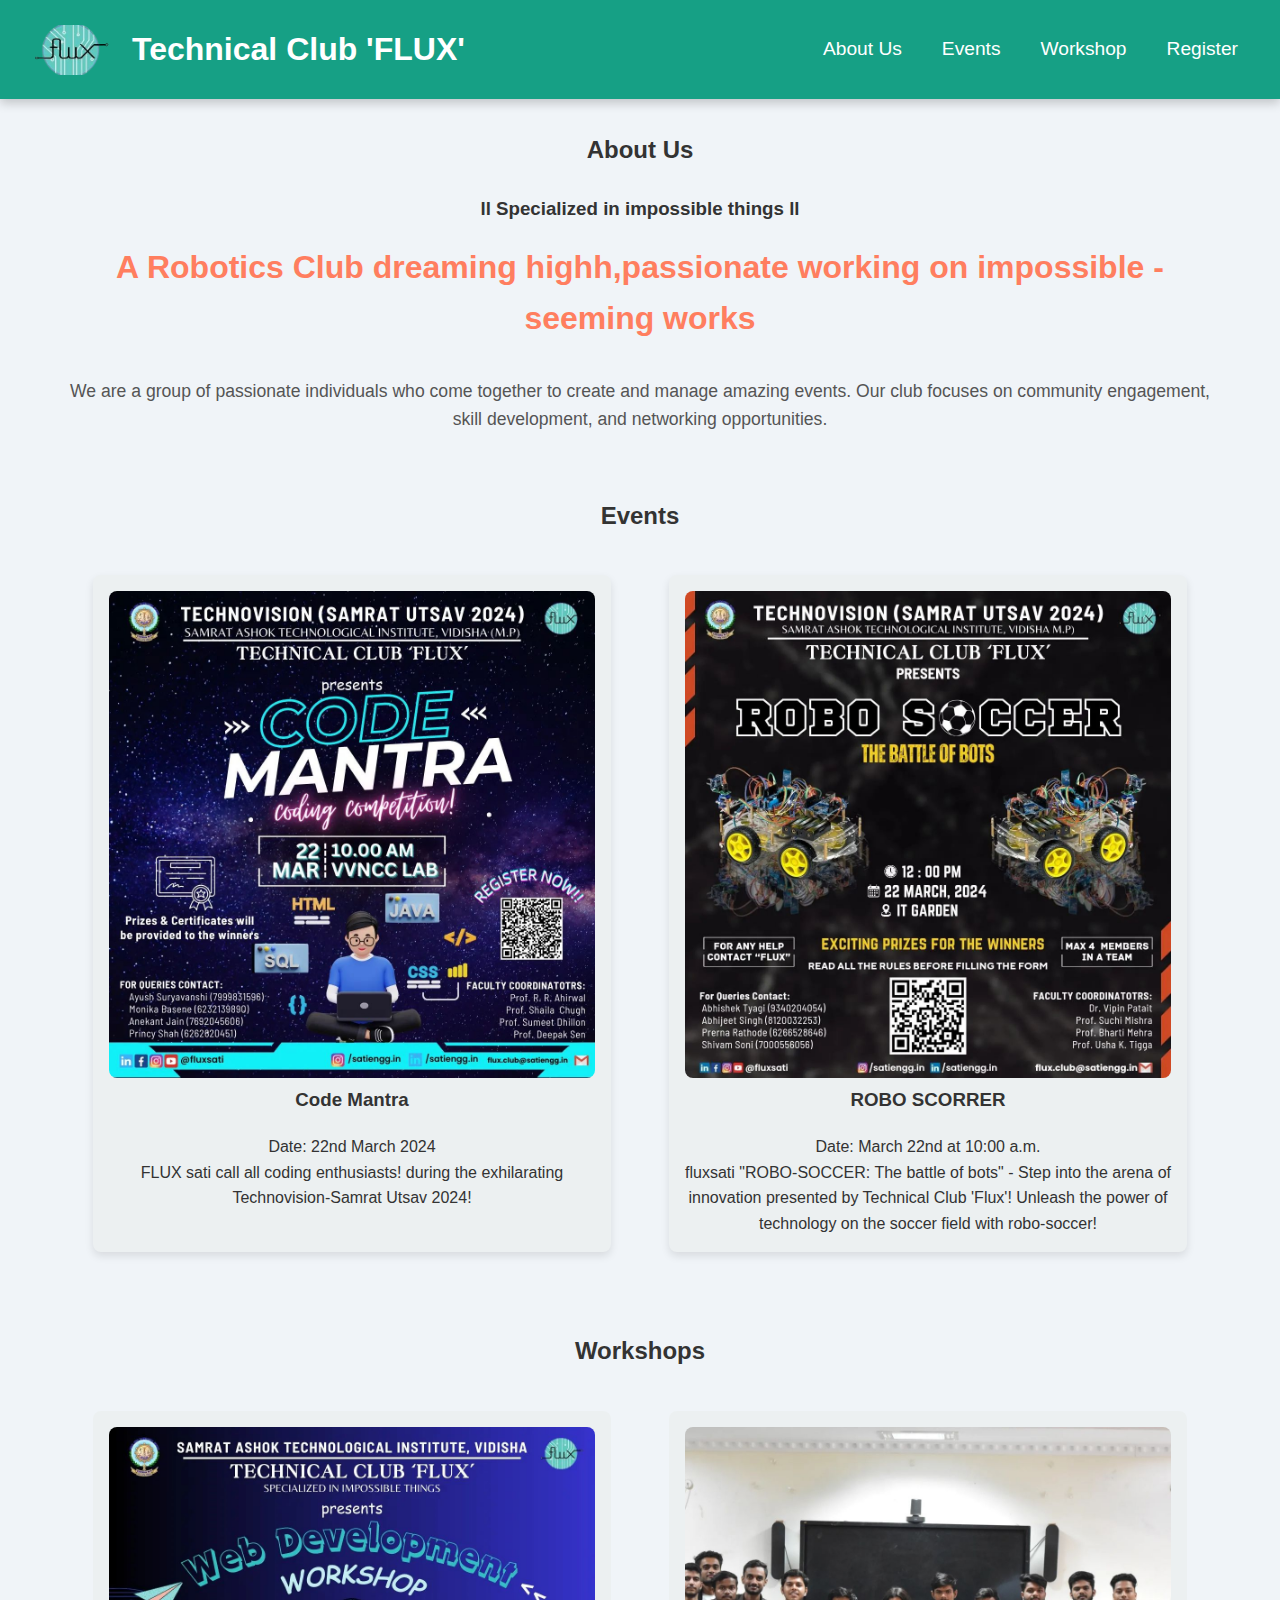
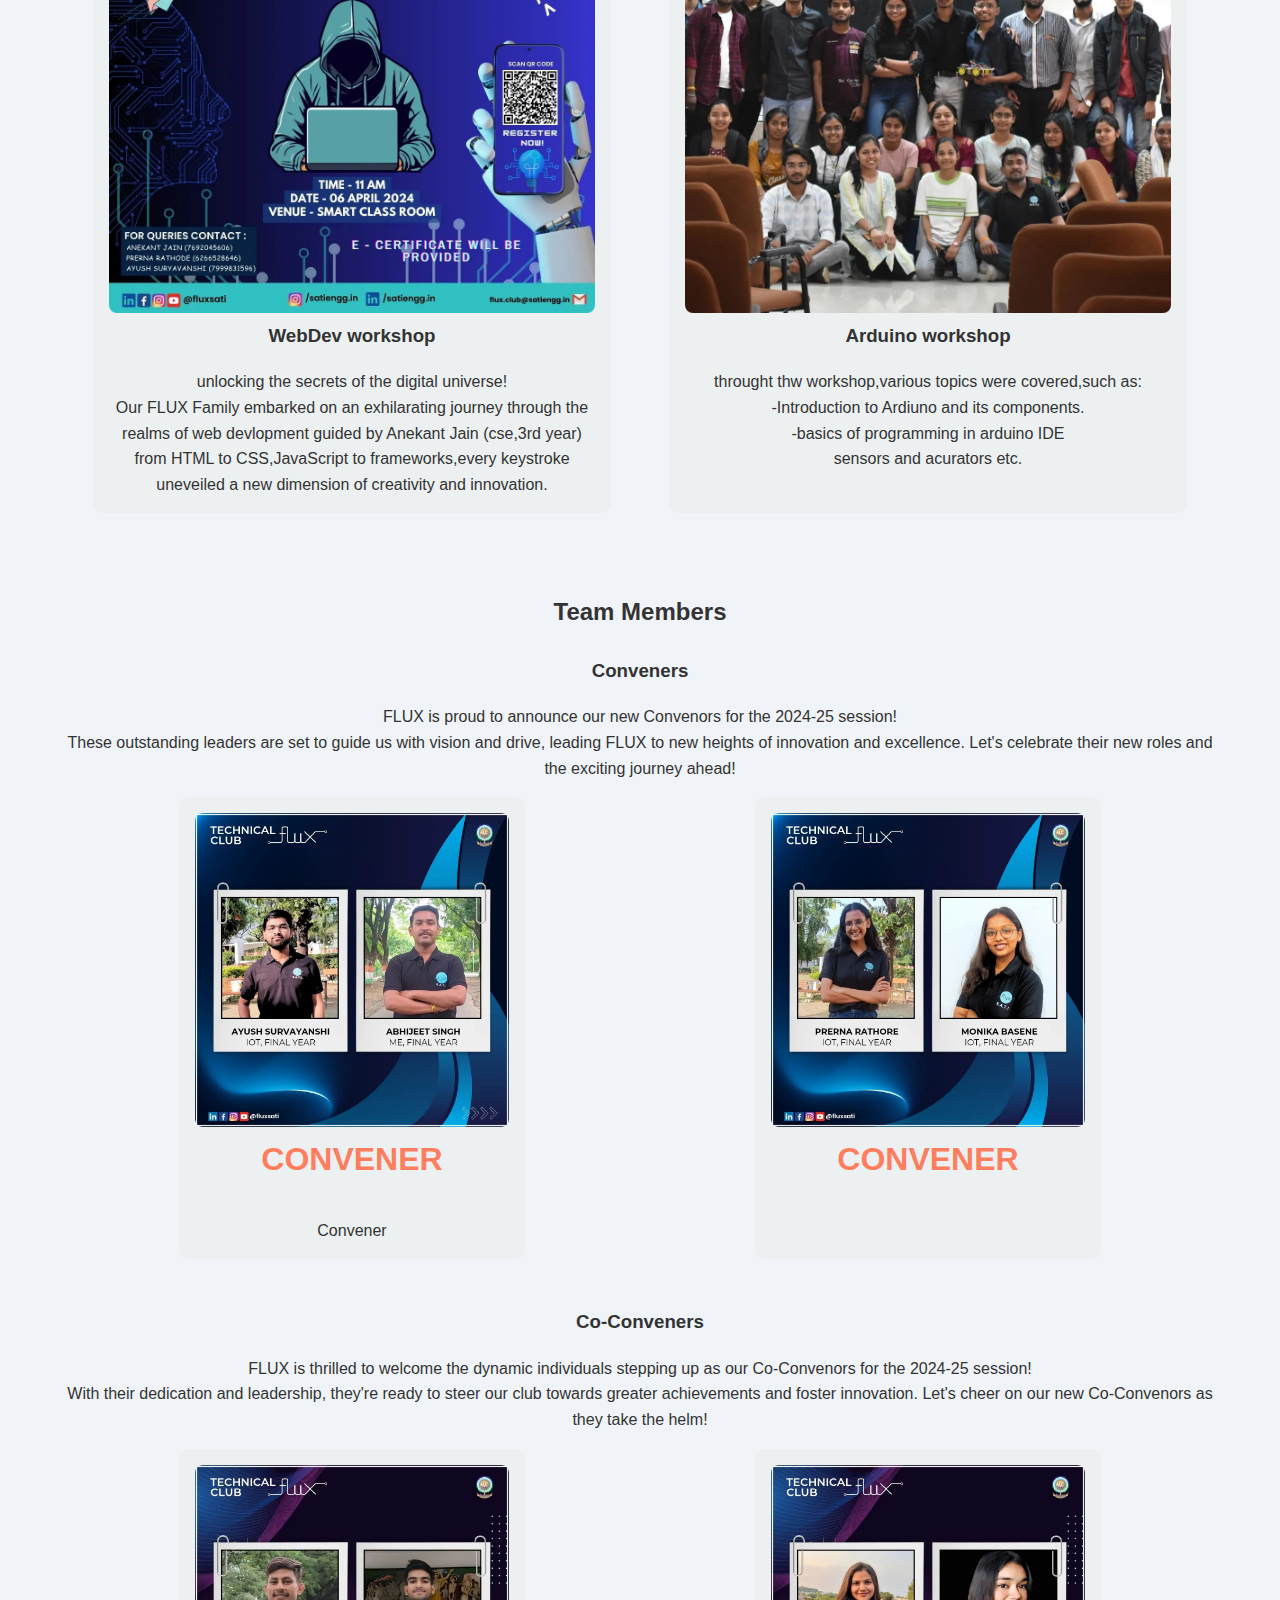
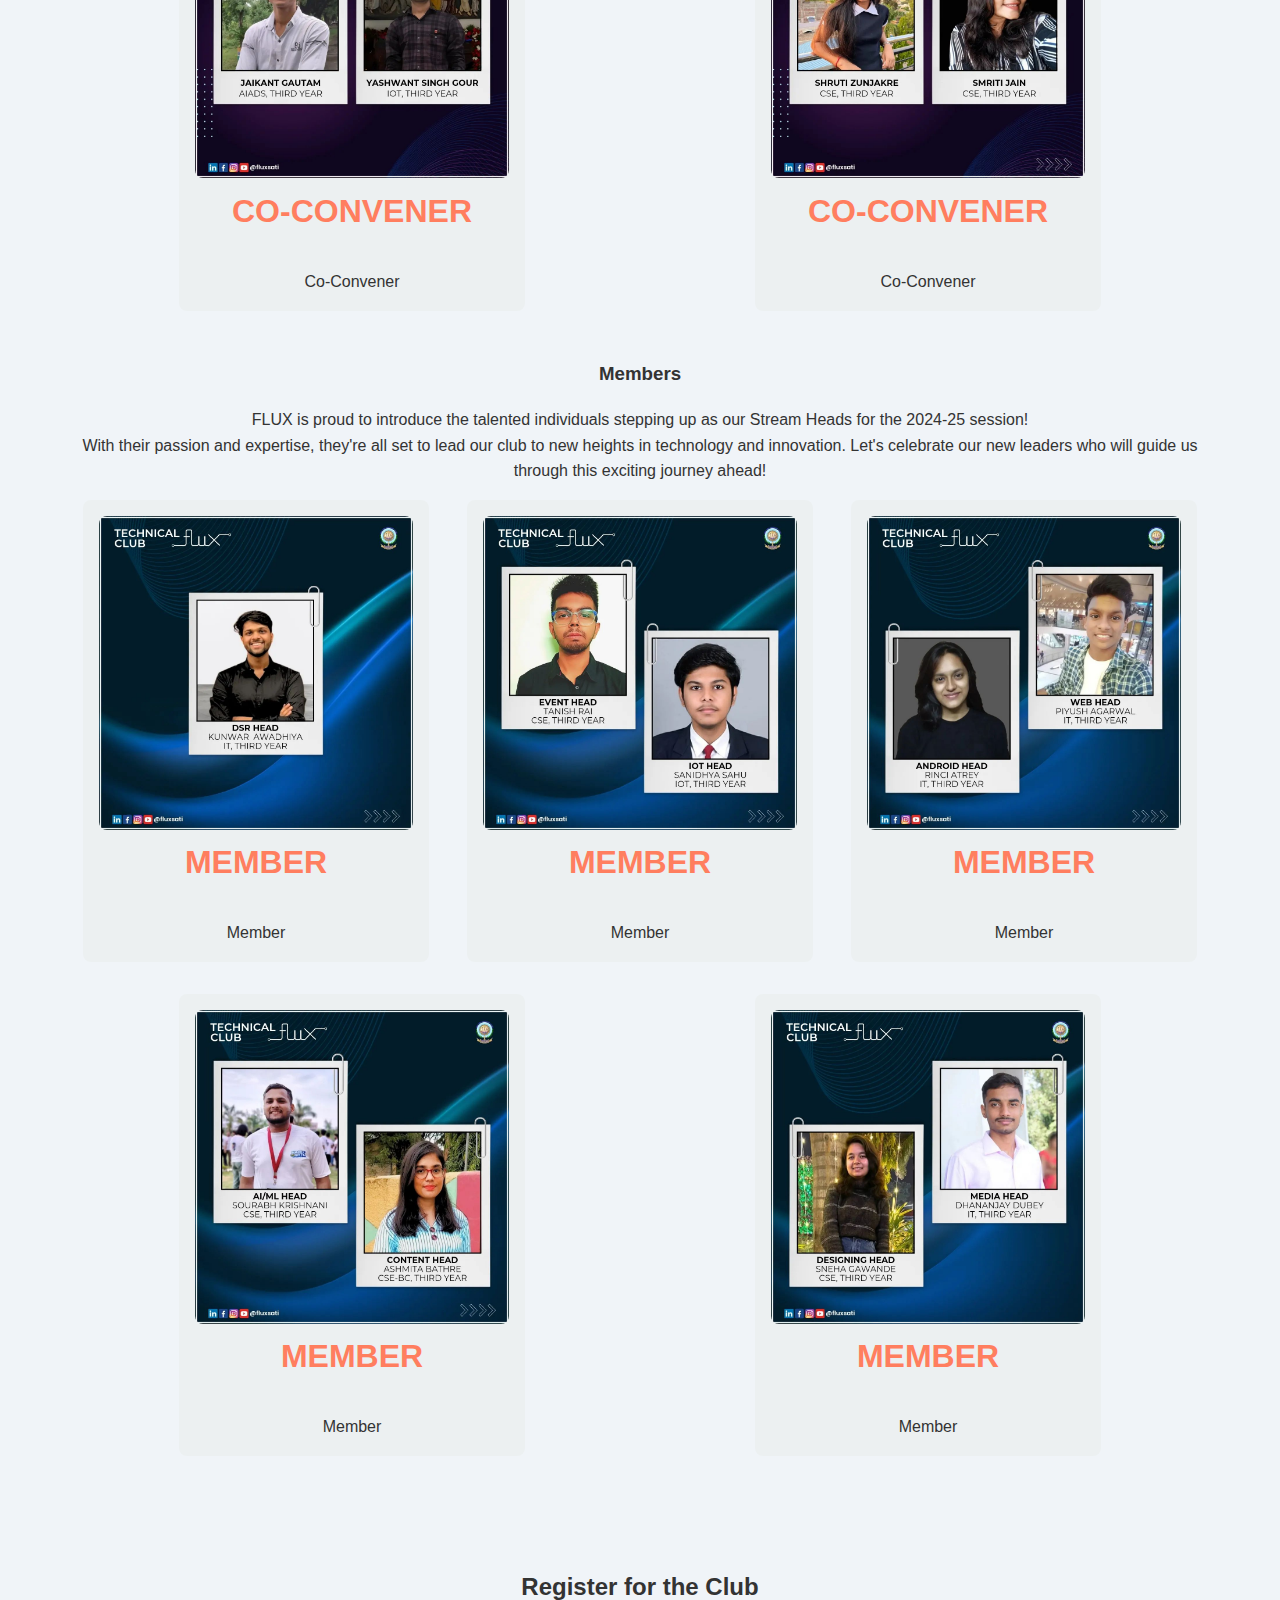
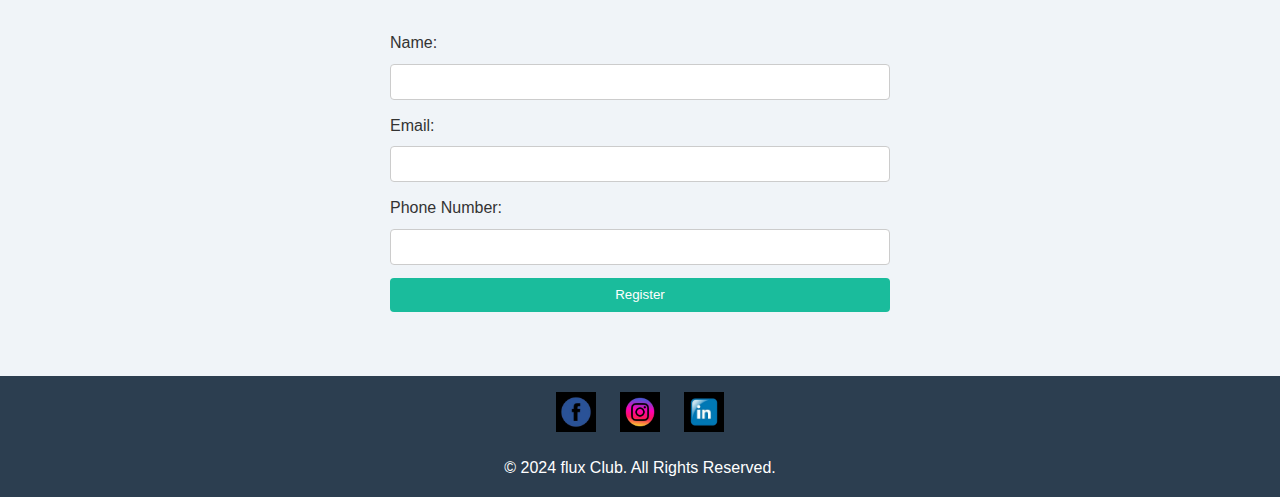
<file: index.html>
<!DOCTYPE html>
<html lang="en">
<head>
  <meta charset="UTF-8">
  <meta name="viewport" content="width=device-width, initial-scale=1.0">
  <title>Club Landing Page</title>
  <link rel="stylesheet" href="style.css">
</head>
<body>

  <!-- Header Section -->
  <header>
    <div class="header-container">
      <div class="logo-name">
      <img src="fluximages\logo-removebg-preview.png" alt="Club Logo" class="logo">
      <h1 class="club-name">Technical Club 'FLUX'</h1>
      </div>
      <nav>
        <ul>
          <li><a href="#about">About Us</a></li>
          <li><a href="#events">Events</a></li>
          <li><a href="#workshop">Workshop</a></li>
          <li><a href="#register">Register</a></li>

        </ul>
      </nav>
    </div>
  </header>

  <!-- About Us Section -->
  <section id="about">
    <h2>About Us</h2>
    <h3>ll Specialized in impossible things ll</h3>
    <h4>A Robotics Club dreaming highh,passionate working on impossible -seeming works</h4>
    <p>We are a group of passionate individuals who come together to create and manage amazing events. Our club focuses on community engagement, skill development, and networking opportunities.</p>
  </section>

  <!-- Events Section -->
  <section id="events">
    <h2>Events</h2>
    <div class="events-container">
      <div class="event">
        <img src="fluximages\WhatsApp Image 2024-09-12 at 12.17.01_60906cbd copy.jpg" alt="Event 1">
        <h3>Code Mantra</h3>
        <p>Date: 22nd March 2024</p>
        <p>FLUX sati call all coding enthusiasts! during the exhilarating Technovision-Samrat Utsav 2024!</p>
      </div>
      <div class="event">
        <img src="fluximages\WhatsApp Image 2024-09-12 at 12.17.01_289522f4.jpg" alt="Event 2">
        <h3>ROBO SCORRER</h3>
        <p>Date: March 22nd at 10:00 a.m.</p>
        <p>fluxsati "ROBO-SOCCER: The battle of bots" - Step into the arena of innovation presented by Technical Club 'Flux'! Unleash the power of technology on the soccer field with robo-soccer!</p>
      </div>
    </div>
  </section>
<!-- Workshops -->
 <section id="workshop">
  <h2>Workshops</h2>
  <div class="workshop-container">
    <div class="workshop">
      <img src="fluximages\workshop1.jpg" alt="workshop1">
      <h3>WebDev workshop</h3>
      <p> unlocking the secrets of the digital universe!</p>

      <p>Our FLUX Family embarked on an exhilarating journey through the realms of web devlopment guided by Anekant Jain (cse,3rd year) from HTML to CSS,JavaScript to frameworks,every keystroke uneveiled a new dimension of creativity and innovation.</p>
    </div>
    <div class="workshop">
      <img src="fluximages\workshop2.jpg" alt="workshop2">
      <h3>Arduino workshop</h3>
      <p>throught thw workshop,various topics were covered,such as:</p>
      <p>-Introduction to Ardiuno and its components.<br>
      -basics of programming in arduino IDE<br>
    sensors and acurators etc.</p>
    </div>
  </div>
 </section>
  <!-- Team Section -->
  <section id="team">
    <h2>Team Members</h2>
    <!-- Conveners -->
    <div class="team-category">
      <h3>Conveners</h3>
      <p>FLUX is proud to announce our new Convenors for the 2024-25 session! <br>These outstanding leaders are set to guide us with vision and drive, leading FLUX to new heights of innovation and excellence. Let's celebrate their new roles and the exciting journey ahead!</p>
      <div class="team-members">
        <div class="member">
          <img src="fluximages\WhatsApp Image 2024-09-12 at 12.17.00_7e91e604.jpg" alt="Convener 1">
          <h4>CONVENER</h4>
          <p>Convener</p>
        </div>
        <div class="member">
          <img src="fluximages\WhatsApp Image 2024-09-12 at 12.16.55_5a594fbe.jpg" alt="Convener 2">
          <h4>CONVENER</h4>
        </div>
      </div>
    </div>

    <!-- Co-Conveners -->
    <div class="team-category">
      <h3>Co-Conveners</h3>
      <p>FLUX is thrilled to welcome the dynamic individuals stepping up as our Co-Convenors for the 2024-25 session!<br> With their dedication and leadership, they're ready to steer our club towards greater achievements and foster innovation. Let's cheer on our new Co-Convenors as they take the helm!</p>
      <div class="team-members">
        <div class="member">
          <img src="fluximages\WhatsApp Image 2024-09-12 at 12.16.54_a48db441.jpg" alt="Co-Convener 1">
          <h4>CO-CONVENER</h4>
          <p>Co-Convener</p>
        </div>
        <div class="member">
          <img src="fluximages\WhatsApp Image 2024-09-12 at 12.16.55_4be4b042.jpg" alt="Co-Convener 2">
          <h4>CO-CONVENER</h4>
          <p>Co-Convener</p>
        </div>
      </div>
    </div>

    <!-- Members -->
    <div class="team-category">
      <h3>Members</h3>
      <p>FLUX is proud to introduce the talented individuals stepping up as our Stream Heads for the 2024-25 session!<br> With their passion and expertise, they're all set to lead our club to new heights in technology and innovation. Let's celebrate our new leaders who will guide us through this exciting journey ahead!</p>
      <div class="team-members">
        <div class="member">
          <img src="fluximages\WhatsApp Image 2024-09-12 at 12.21.44_b811a1b0.jpg" alt="Member 1">
          <h4>MEMBER</h4>
          <p>Member</p>
        </div>
        <div class="member">
          <img src="fluximages\WhatsApp Image 2024-09-12 at 12.21.44_70652f80.jpg" alt="Member 2">
          <h4>MEMBER</h4>
          <p>Member</p>
        </div>
        <div class="member">
          <img src="fluximages\WhatsApp Image 2024-09-12 at 12.21.44_93e83928.jpg" alt="Member 3">
          <h4>MEMBER</h4>
          <p>Member</p>
        </div>
        <div class="member">
          <img src="fluximages\WhatsApp Image 2024-09-12 at 12.21.45_94ced442.jpg" alt="Member 4">
          <h4>MEMBER</h4>
          <p>Member</p>
        </div>
        <div class="member">
          <img src="fluximages\WhatsApp Image 2024-09-12 at 12.21.45_f8034738.jpg" alt="Member 5">
          <h4>MEMBER</h4>
          <p>Member</p>
        </div>
      </div>
    </div>
  </section>

  <!-- Registration Section -->
  <section id="register">
    <h2>Register for the Club</h2>
    <form action="#">
      <label for="name">Name:</label>
      <input type="text" id="name" name="name" required>
      
      <label for="email">Email:</label>
      <input type="email" id="email" name="email" required>
      
      <label for="phone">Phone Number:</label>
      <input type="tel" id="phone" name="phone" required>
      
      <button type="submit">Register</button>
    </form>
  </section>

  <!-- Footer -->
  <footer>
    <div class="social-media">
      <a href="https://www.facebook.com/share/waMa3KCYvxY7wWye/?mibextid=qi2Omg" target="_blank" title="visit our facbook page">
        <img src="fluximages\facebooklogo2.jpg" alt="facebook">
      </a>
      <a href="https://www.instagram.com/fluxsati?igsh=MWZ6ajZvY3FyOXN5ZA==" target="_blank" title="visit our instagram profile">
        <img src="fluximages\instagramlogo2.jpg" alt="instagram">
      </a>
      <a href="https://www.linkedin.com/company/fluxsati/" target="_blank" title="visit our linkden profile">
        <img src="fluximages\linkdenlogo2.jpg" alt="linkden">
      </a>
      
    </div>
    <p>&copy; 2024 flux Club. All Rights Reserved.</p>
  </footer>

</body>
</html>
</file>
<file: style.css>
/* General Styles */
* {
  margin: 0;
  padding: 0;
  box-sizing: border-box;
}

body {
  font-family: Arial, sans-serif;
  background-color: #f0f4f8;
  color: #333;
  line-height: 1.6;
}

/* Header */
header {
  background-color: #16a085;
  color: white;
  padding: 1.5em 0;
  box-shadow: 0 4px 10px rgba(0, 0, 0, 0.2);
}

.header-container {
  display: flex;
 justify-content:space-between;
  align-items: center;
  padding: 0 2em;
}
.logo-name{
  display: flex;
  align-items: center;
}
.logo {
  width: 80px;
  margin-right: 20px;
}

.club-name {
  font-size: 2em;
  font-weight: bold;
}

nav ul {
  display: flex;
  list-style-type: none;
}

nav ul li {
  margin-left: 20px;
}

nav ul li a {
  color: white;
  text-decoration: none;
  font-size: 1.2em;
  font-weight: 500;
  padding: 10px;
  text-align: left;
  transition: all 0.3s ease;
}

nav ul li a:hover {
  background-color: #fff;
  color: #ff7e5f;
  border-radius: 5px;
}

/* About Us Section */
section {
  padding: 2em 4em;
}

h4{
  text-align: center;
  margin-bottom:1em ;
  font-size: 2em;
  color: #ff7e5f;
}
h2 {
  text-align: center;
  margin-bottom: 1em;
}

#about p {
  text-align: center;
  font-size: 1.1em;
  color: #555;
}

/* Events Section */
.events-container {
  display: flex;
  justify-content: space-around;
  flex-wrap: wrap;
}

.event {
  width: 45%;
  background-color: #ecf0f1;
  padding: 1em;
  margin: 1em;
  text-align: center;
  border-radius: 8px;
  box-shadow: 0 4px 8px rgba(0, 0, 0, 0.1);
  transition: transform 0.3s ease;
}

.event img {
  width: 100%;
  height: auto;
  border-radius: 8px;
}
/* workshop section */
.workshop-container {
  display: flex;
  justify-content: space-around;
  flex-wrap: wrap;
}

.workshop {
  width: 45%;
  background-color: #ecf0f1;
  padding: 1em;
  margin: 1em;
  text-align: center;
  border-radius: 8px;
}

.workshop img {
  width: 100%;
  height: auto;
  border-radius: 8px;
}

/* Team Members Section */
.team-category {
  margin-bottom: 2em;
}

.team-members {
  display: flex;
  justify-content: space-around;
  flex-wrap: wrap;
}

.member {
  width: 30%;
  text-align: center;
  background-color: #ecf0f1;
  padding: 1em;
  margin: 1em;
  border-radius: 8px;
}

.member img {
  width: 100%;
  height: auto;
  border-radius: 8px;
}
p{
  text-align: center;
}
h3 {
  text-align: center;
  margin-bottom: 1em;
}

/* Form Styles */
form {
  max-width: 500px;
  margin: 0 auto;
  display: flex;
  flex-direction: column;
}

form label {
  margin-bottom: 0.5em;
}

form input {
  padding: 0.7em;
  margin-bottom: 1em;
  border: 1px solid #ccc;
  border-radius: 4px;
}

form button {
  padding: 0.7em;
  background-color: #1abc9c;
  color: white;
  border: none;
  border-radius: 4px;
  cursor: pointer;
}

form button:hover {
  background-color: #16a085;
}

/* Footer */
footer {
  background-color: #2c3e50;
  color: white;
  text-align: center;
  padding: 1em 0;
  margin-top: 2em;
}
.social-media {
  text-align: center;
  margin-bottom: 1em;
}

.social-media a {
  margin: 0 10px;
  display: inline-block;
}

.social-media img {
  width: 40px;
  height: 40px;
  background-color: #2c3e50
  ;
}
.social-media a:hover {
  transform: scale(1.2);
}

.social-media a:focus {
  outline: none;
}
/* Responsive Design */
@media (max-width: 768px) {
  .team-members .member, .events-container .event {
    width: 90%;
  }
}

@media (max-width: 480px) {
  .header-container {
    flex-direction: column;
    text-align: center;
  }

  nav ul {
    flex-direction: column;
  }

  nav ul li {
    margin: 10px 0;
  }
}
</file>
